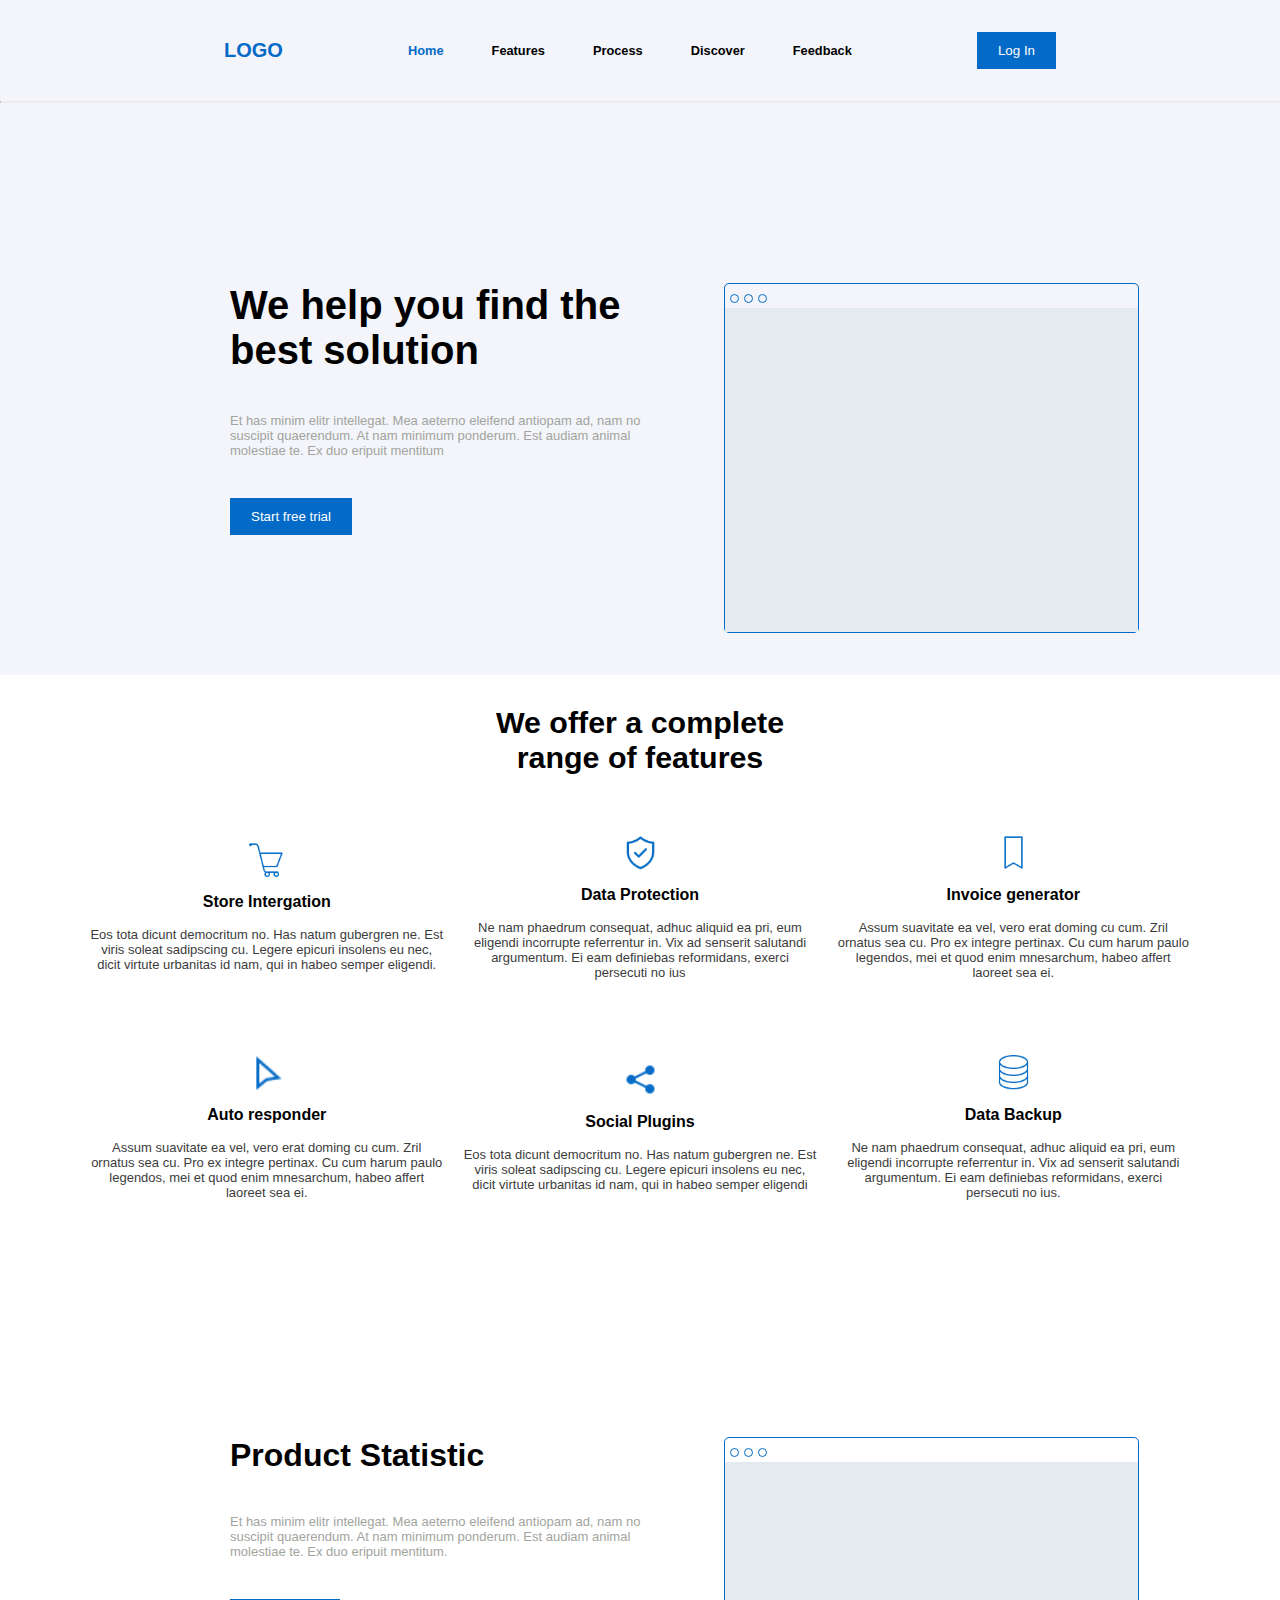
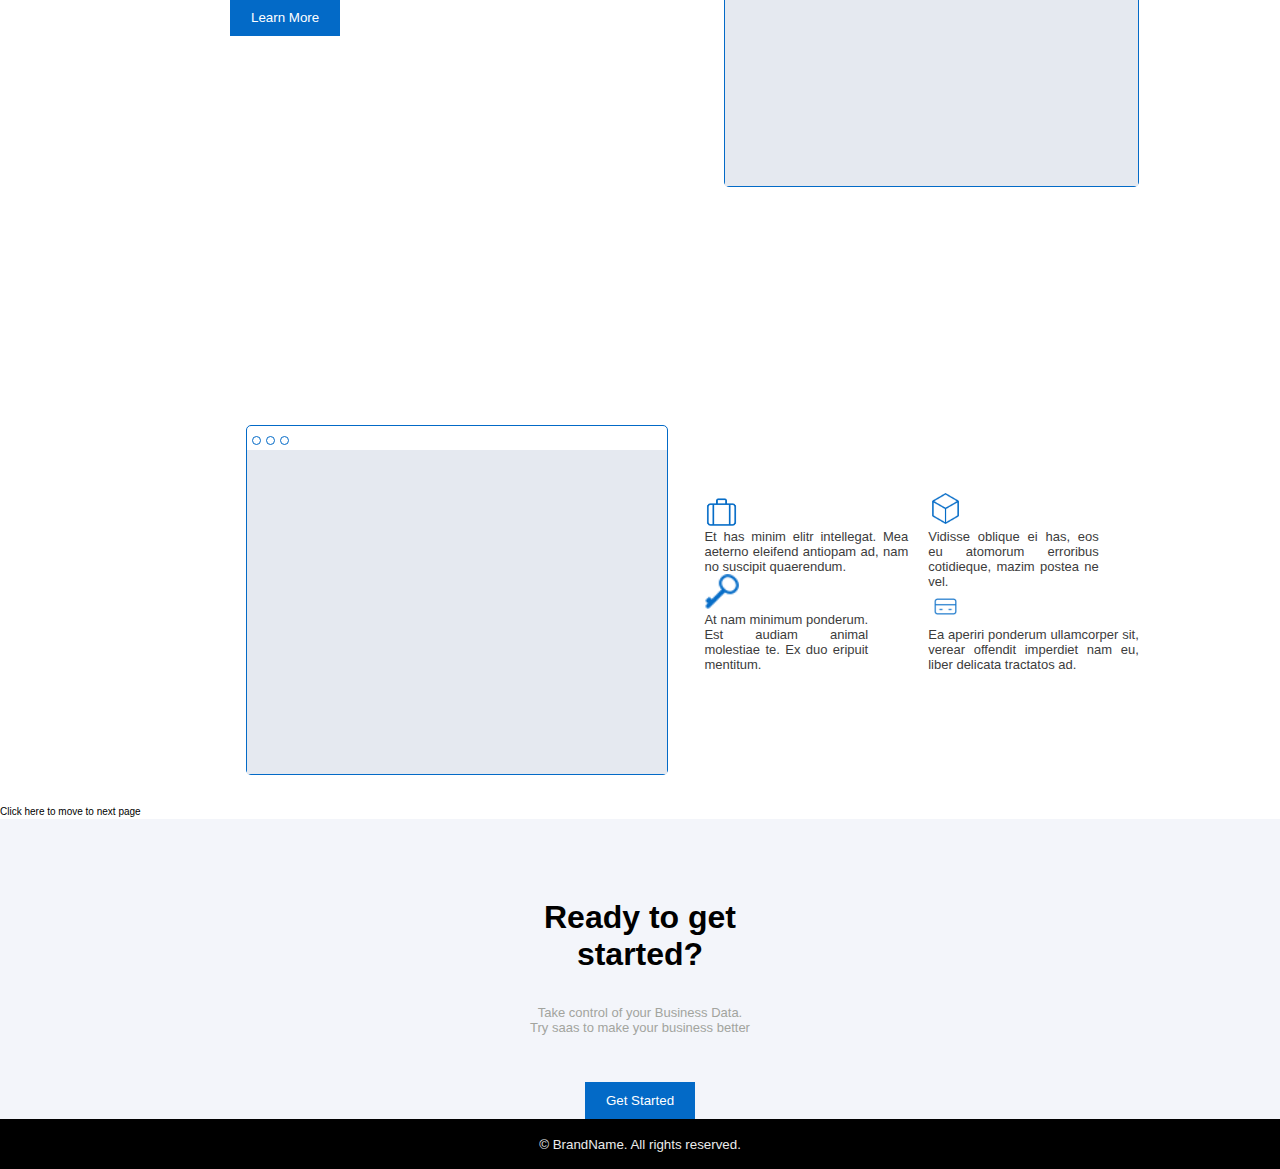
<file: index.html>
<!DOCTYPE html>
<html lang="en">
<head>
    <meta charset="UTF-8">
    <meta name="viewport" content="width=device-width, initial-scale=1.0">
    <title>Document</title>
    <link rel="stylesheet" href="./styles.css">
</head>
<body>
    <nav>
        <div class="nav-bar">
           <div class="logo">LOGO</div>
            <div class="menu">
            <a class="active" href="#">Home</a>
            <a href="#">Features</a>
            <a href="#">Process</a>
            <a href="#">Discover</a>
            <a href="#">Feedback</a>
            </div>
            <button class="log">Log In</button>
        </div>
        <div class="nav-bar-small">
            <div class="logo">LOGO</div>
            <div class="menu">
        
                <select name="Menu" id="Menu">
                    <option value="">Menu</option>
                    <option value="Features">Home</option>
                    <option value="Pricing">Features</option>
                    <option value="Contact">Process</option>
                    <option value="Login">Discover</option>
                    <option value="Start Now">Feedback</option>
                </select>
            </div>
    </nav>
    <hr class="solid">
    <section class="best_solution">
        <div class="solution">
            <div class="solution_text">
                <div class="head">
                    <p>We help you find the<p>
                    <p> best solution</p>
                    </div>
                <div class="text">Et has minim elitr intellegat. Mea aeterno eleifend
                antiopam ad, nam no suscipit quaerendum. At nam
                minimum ponderum. Est audiam animal molestiae te. Ex
                duo eripuit mentitum</div>
                <button class="log"> Start free trial</button>
            </div>
            <div class="solution_shape"> 
               <div class="circle-div">
                <div class="circle"></div>
                <div class="circle"></div>
                <div class="circle"></div>
               </div>
                
            </hr>
            <div class="cyan_area"></div>
            </div>
        </div>
    </section>
    <section class="features">
        <div class="head2">We offer a complete range of features</div>
        <div class="card-container">
            <div class="card card1">
                <img src="./assests/cart.png"/>
                <h4>Store Intergation</h4>
                <div class="card-text">Eos tota dicunt democritum no. Has natum
                gubergren ne. Est viris soleat sadipscing cu. Legere
                epicuri insolens eu nec, dicit virtute urbanitas id
                nam, qui in habeo semper eligendi.</div>
            </div>
            <div class="card card2">
                <img src="./assests/protect.png" />
                <h4>Data Protection</h4>
                <div class="card-text">Ne nam phaedrum consequat, adhuc aliquid ea pri,
                eum eligendi incorrupte referrentur in. Vix ad
                senserit salutandi argumentum. Ei eam definiebas
                reformidans, exerci persecuti no ius</div>
            </div>
          
            <div class="card card3">
                <img src="./assests/bookmark.png" />
                <h4>Invoice generator</h4>
                <div class="card-text">Assum suavitate ea vel, vero erat doming cu cum.
                Zril ornatus sea cu. Pro ex integre pertinax. Cu cum
                harum paulo legendos, mei et quod enim
                mnesarchum, habeo affert laoreet sea ei.</div>
            </div>
            <div class="card card4">
                <img src="./assests/cursor.png" />
                <h4>Auto responder</h4>
                <div class="card-text">Assum suavitate ea vel, vero erat doming cu cum.
                Zril ornatus sea cu. Pro ex integre pertinax. Cu cum
                harum paulo legendos, mei et quod enim
                mnesarchum, habeo affert laoreet sea ei.</div>
            </div>
            <div class="card card5">
                <img src="./assests/share.png" />
                <h4>Social Plugins</h4>
                <div class="card-text">Eos tota dicunt democritum no. Has natum
                gubergren ne. Est viris soleat sadipscing cu. Legere
                epicuri insolens eu nec, dicit virtute urbanitas id
                nam, qui in habeo semper eligendi</div>
            </div>
            <div class="card card6">
                <img src="./assests/database.png" />
                <h4>Data Backup</h4>
                <div class="card-text">Ne nam phaedrum consequat, adhuc aliquid ea pri,
                    eum eligendi incorrupte referrentur in. Vix ad
                    senserit salutandi argumentum. Ei eam definiebas
                    reformidans, exerci persecuti no ius.</div>
            </div>
        </div>
        

    </section>
    <section class="best_solution2">
       <div class="solution2">
        <div class="solution_text">
            <h1 >Product Statistic</h1>
            <div class="text">Et has minim elitr intellegat. Mea aeterno eleifend antiopam ad, nam
            no suscipit quaerendum. At nam minimum ponderum. Est audiam
            animal molestiae te. Ex duo eripuit mentitum.</div>
            <button class="log"> Learn More</button>
        </div>
        <div class="solution_shape">
            <div class="circle-div">
                <div class="circle"></div>
                <div class="circle"></div>
                <div class="circle"></div>
            </div>
            <hr class="solid2">
            </hr>
            <div class="cyan_area"></div>
            </div>

       </div>
    </section>
    <section class="best_solution2">
       <div class="solution3">
        <div class="solution_shape solution_shape2">
            <div class="circle-div">
                <div class="circle"></div>
                <div class="circle"></div>
                <div class="circle"></div>
            </div>
            <hr class="solid3">
            </hr>
            <div class="cyan_area"></div>
        </div>
        <div class="card-container2">
           <div class="firstrow">
            <div class="second_card">
                <img src="./assests/suitcase.png" />
                
                <div class="card-text">Et has minim elitr intellegat. Mea
                aeterno eleifend antiopam ad,
                nam no suscipit quaerendum.</div>
            </div>
            <div class="second_card secondcard1 ">
                <img src="./assests/key.png" />
                
                <div class="card-text">At nam minimum ponderum. Est
                audiam animal molestiae te. Ex
                duo eripuit mentitum.</div>
            </div>
           </div>
        
           <div class="second-row">
            <div class="second_card  secondcard2">
                <img src="./assests/cube.png" />
               
                <div class="card-text">Vidisse oblique ei has, eos eu
                atomorum erroribus cotidieque,
                mazim postea ne vel.</div>
            </div>
            <div class="second_card secondcard3">
                <img src="./assests/cardholder.png" />
               
                <div class="card-text">Ea aperiri ponderum ullamcorper
                sit, verear offendit imperdiet nam
                eu, liber delicata tractatos ad.</div>
            </div>
           </div>
        
        </div>
       </div>
    </section>
    <a  href="./index_2.html" class="next"> Click here to move to next page</a>
<section class="get_started">
    <div class="start-text">
        <h1>Ready to get started?</h1>
        <div class="text">
            <pre>Take control of your Business Data.
Try saas to make your business better
            </pre>
        </div>
        <button class="log2">Get Started</button>
    </div>
   <div class="footer">© BrandName. All rights reserved.</div>
</section>

</body>
</html>
</file>
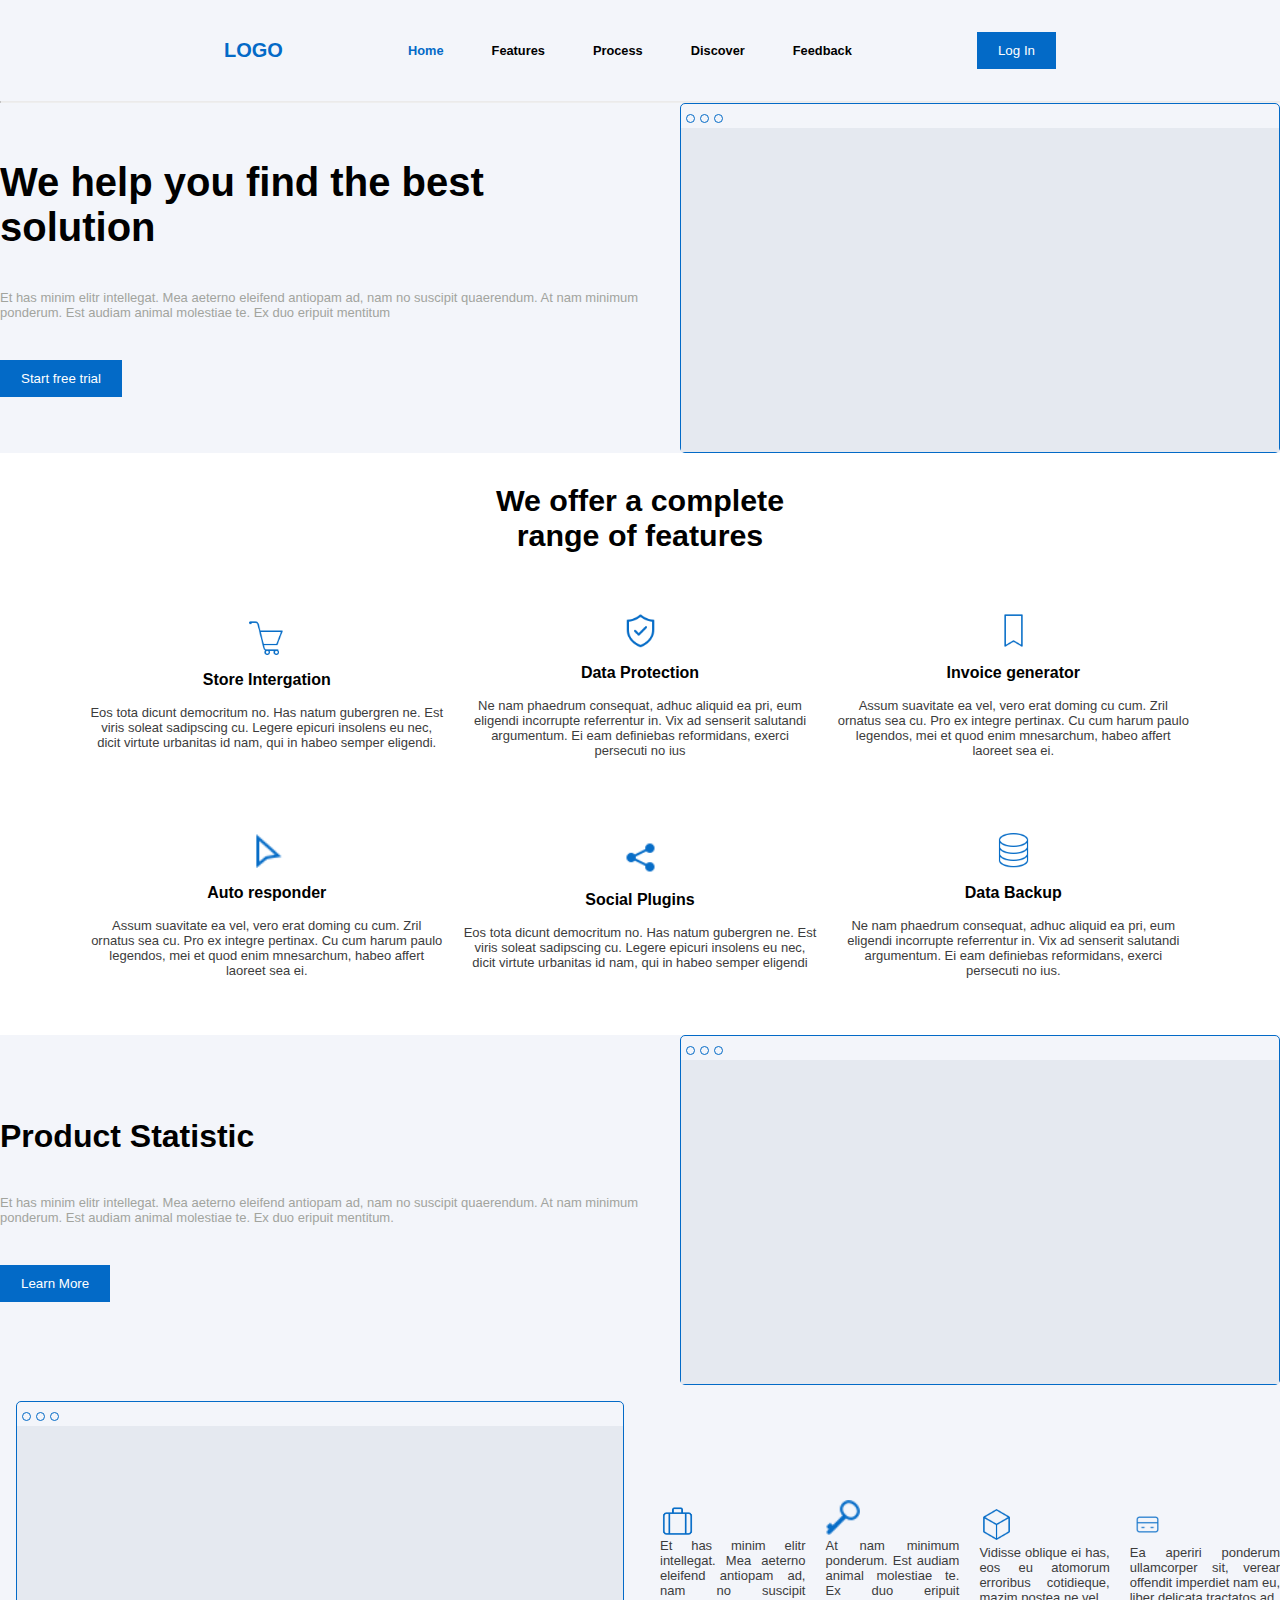
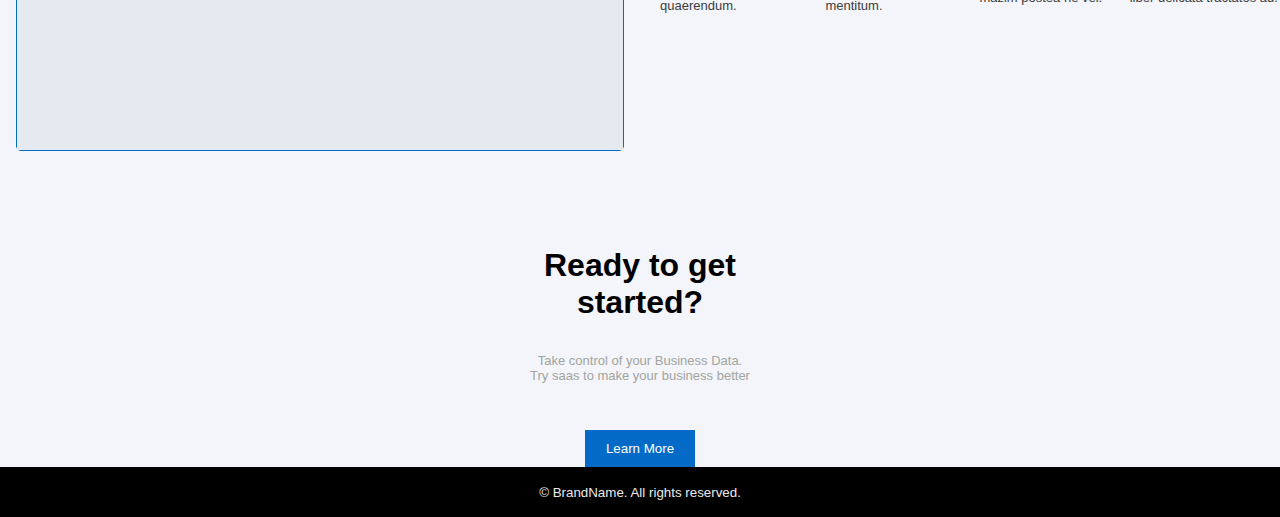
<file: index_1.html>
<!DOCTYPE html>
<html lang="en">
<head>
    <meta charset="UTF-8">
    <meta name="viewport" content="width=device-width, initial-scale=1.0">
    <title>Document</title>
    <link rel="stylesheet" href="./styles.css">
</head>
<body>
    <nav>
        <div class="nav-bar">
           <div class="logo">LOGO</div>
            <div class="menu">
            <a class="active" href="#">Home</a>
            <a href="#">Features</a>
            <a href="#">Process</a>
            <a href="#">Discover</a>
            <a href="#">Feedback</a>
            </div>
            <button class="log">Log In</button>
        </div>
        <div class="nav-bar-small">
            <div class="logo">LOGO</div>
            <div class="menu">
        
                <select name="Menu" id="Menu">
                    <option value="">Menu</option>
                    <option value="Features">Home</option>
                    <option value="Pricing">Features</option>
                    <option value="Contact">Process</option>
                    <option value="Login">Discover</option>
                    <option value="Start Now">Feedback</option>
                </select>
            </div>
    </nav>
    <hr class="solid">
    <section class="best_solution">
        <div class="solution_text">
            <h1 class="head">We help you find the best solution</h1>
            <div class="text">Et has minim elitr intellegat. Mea aeterno eleifend
            antiopam ad, nam no suscipit quaerendum. At nam
            minimum ponderum. Est audiam animal molestiae te. Ex
            duo eripuit mentitum</div>
            <button class="log"> Start free trial</button>
        </div>
        <div class="solution_shape"> 
           <div class="circle-div">
            <div class="circle"></div>
            <div class="circle"></div>
            <div class="circle"></div>
           </div>
            <hr class="solid2">
        </hr>
        <div class="cyan_area"></div>
        </div>
    </section>
    <section class="features">
        <div class="head2">We offer a complete range of features</div>
        <div class="card-container">
            <div class="card card1">
                <img src="./assests/cart.png"/>
                <h4>Store Intergation</h4>
                <div class="card-text">Eos tota dicunt democritum no. Has natum
                gubergren ne. Est viris soleat sadipscing cu. Legere
                epicuri insolens eu nec, dicit virtute urbanitas id
                nam, qui in habeo semper eligendi.</div>
            </div>
            <div class="card card2">
                <img src="./assests/protect.png" />
                <h4>Data Protection</h4>
                <div class="card-text">Ne nam phaedrum consequat, adhuc aliquid ea pri,
                eum eligendi incorrupte referrentur in. Vix ad
                senserit salutandi argumentum. Ei eam definiebas
                reformidans, exerci persecuti no ius</div>
            </div>
          
            <div class="card card3">
                <img src="./assests/bookmark.png" />
                <h4>Invoice generator</h4>
                <div class="card-text">Assum suavitate ea vel, vero erat doming cu cum.
                Zril ornatus sea cu. Pro ex integre pertinax. Cu cum
                harum paulo legendos, mei et quod enim
                mnesarchum, habeo affert laoreet sea ei.</div>
            </div>
            <div class="card card4">
                <img src="./assests/cursor.png" />
                <h4>Auto responder</h4>
                <div class="card-text">Assum suavitate ea vel, vero erat doming cu cum.
                Zril ornatus sea cu. Pro ex integre pertinax. Cu cum
                harum paulo legendos, mei et quod enim
                mnesarchum, habeo affert laoreet sea ei.</div>
            </div>
            <div class="card card5">
                <img src="./assests/share.png" />
                <h4>Social Plugins</h4>
                <div class="card-text">Eos tota dicunt democritum no. Has natum
                gubergren ne. Est viris soleat sadipscing cu. Legere
                epicuri insolens eu nec, dicit virtute urbanitas id
                nam, qui in habeo semper eligendi</div>
            </div>
            <div class="card card6">
                <img src="./assests/database.png" />
                <h4>Data Backup</h4>
                <div class="card-text">Ne nam phaedrum consequat, adhuc aliquid ea pri,
                    eum eligendi incorrupte referrentur in. Vix ad
                    senserit salutandi argumentum. Ei eam definiebas
                    reformidans, exerci persecuti no ius.</div>
            </div>
        </div>
        

    </section>
    <section class="best_solution">
        <div class="solution_text">
            <h1 >Product Statistic</h1>
            <div class="text">Et has minim elitr intellegat. Mea aeterno eleifend antiopam ad, nam
            no suscipit quaerendum. At nam minimum ponderum. Est audiam
            animal molestiae te. Ex duo eripuit mentitum.</div>
            <button class="log"> Learn More</button>
        </div>
        <div class="solution_shape">
            <div class="circle-div">
                <div class="circle"></div>
                <div class="circle"></div>
                <div class="circle"></div>
            </div>
            <hr class="solid2">
            </hr>
            <div class="cyan_area"></div>
            </div>

    </section>
    <section class="best_solution">
        <div class="solution_shape solution_shape2">
            <div class="circle-div">
                <div class="circle"></div>
                <div class="circle"></div>
                <div class="circle"></div>
            </div>
            <hr class="solid3">
            </hr>
            <div class="cyan_area"></div>
        </div>
        <div class="card-container2">
            <div class="second_card">
                <img src="./assests/suitcase.png" />
                
                <div class="card-text">Et has minim elitr intellegat. Mea
                aeterno eleifend antiopam ad,
                nam no suscipit quaerendum.</div>
            </div>
            <div class="second_card ">
                <img src="./assests/key.png" />
                
                <div class="card-text">At nam minimum ponderum. Est
                audiam animal molestiae te. Ex
                duo eripuit mentitum.</div>
            </div>
        
            <div class="second_card ">
                <img src="./assests/cube.png" />
               
                <div class="card-text">Vidisse oblique ei has, eos eu
                atomorum erroribus cotidieque,
                mazim postea ne vel.</div>
            </div>
            <div class="second_card ">
                <img src="./assests/cardholder.png" />
               
                <div class="card-text">Ea aperiri ponderum ullamcorper
                sit, verear offendit imperdiet nam
                eu, liber delicata tractatos ad.</div>
            </div>
        
        </div>
    </section>
<section class="get_started">
    <div class="start-text">
        <h1>Ready to get started?</h1>
        <div class="text">
            <pre>Take control of your Business Data.
Try saas to make your business better
            </pre>
        </div>
        <button class="log2">Learn More</button>
    </div>
   <div class="footer">© BrandName. All rights reserved.</div>
</section>

</body>
</html>
</file>
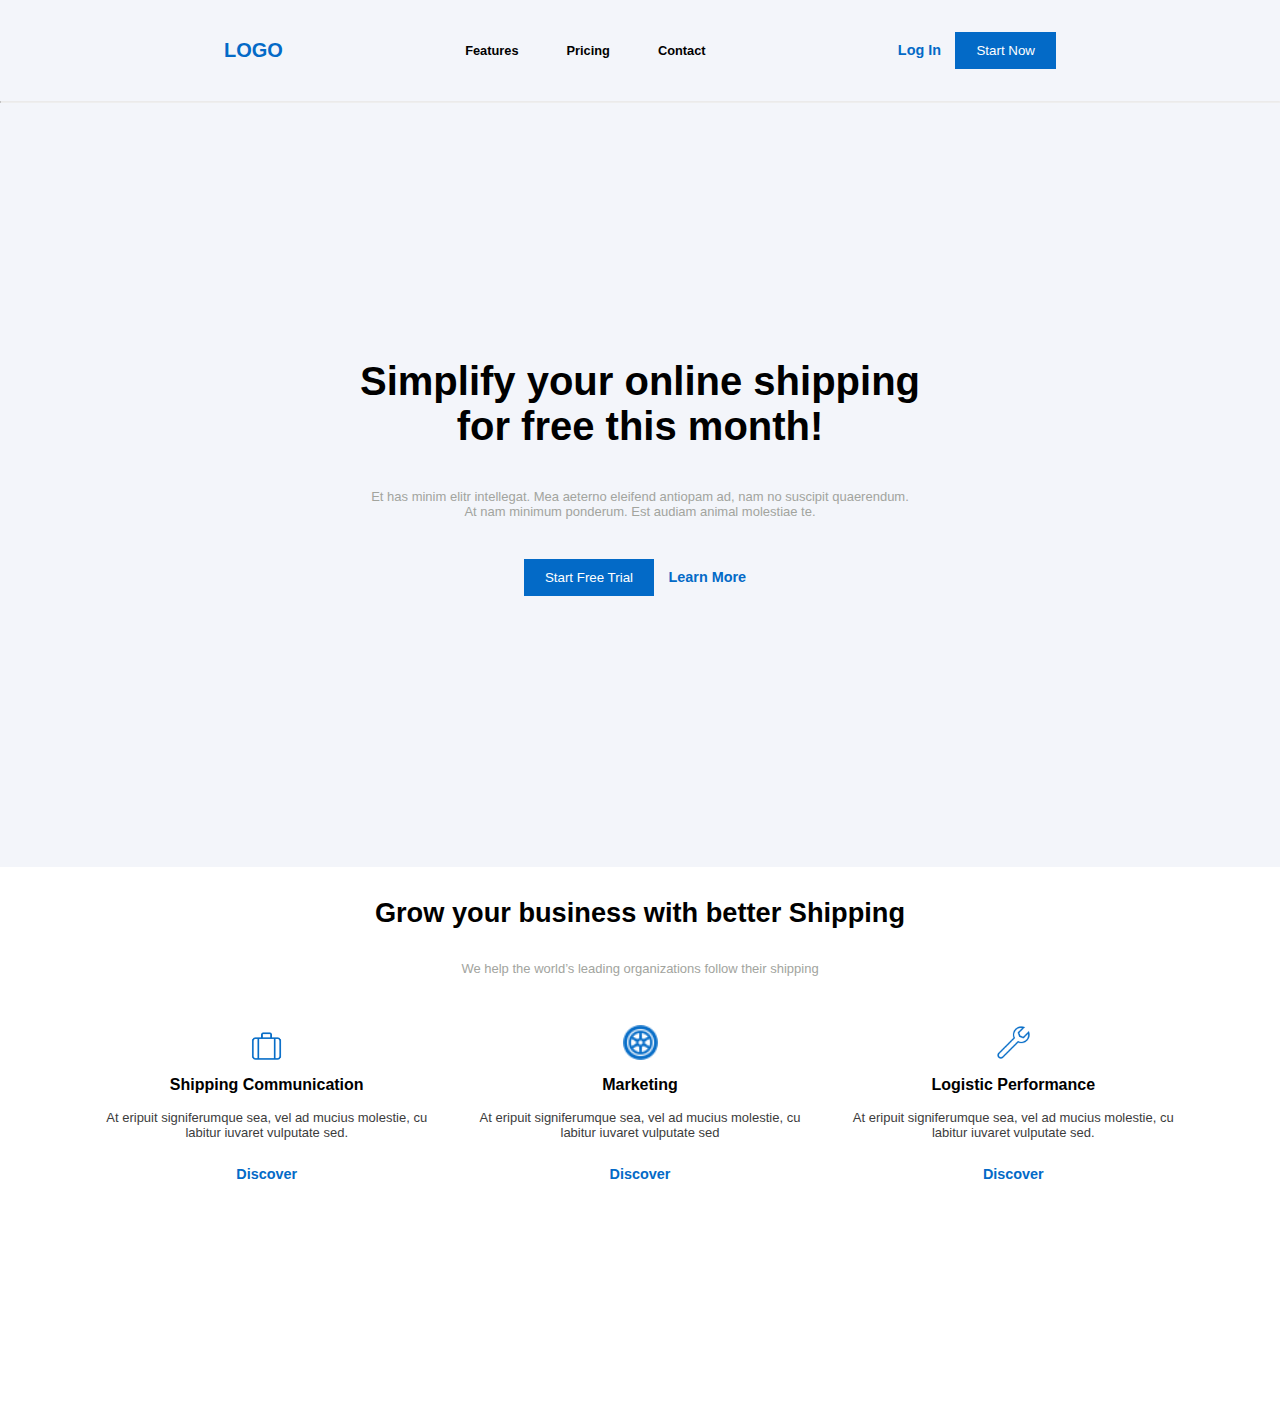
<file: index_2.html>
<!DOCTYPE html>
<html lang="en">
<head>
    <meta charset="UTF-8">
    <meta name="viewport" content="width=device-width, initial-scale=1.0">
    <title>Document</title>
    <link rel="stylesheet" href="./styles.css">
</head>
<body class="page2"> 
    <div class="page2">
        <nav>
            <div class="nav-bar">
                <div class="logo">LOGO</div>
                <div class="menu">
        
                    <a href="#">Features</a>
                    <a href="#">Pricing</a>
                    <a href="#">Contact</a>
        
                </div>
                <div class="btn">
                    <button class="log3">Log In</button>
                    <button class="log">Start Now</button>
        
                </div>
            </div>
        
            <div class="nav-bar-small2">
                <div class="logo">LOGO</div>
                <div class="menu">
        
                    <select name="Menu" id="Menu">
                        <option value="">Menu</option>
                        <option value="Features">Features</option>
                        <option value="Pricing">Pricing</option>
                        <option value="Contact">Contact</option>
                        <option value="Login">Login</option>
                        <option value="Start Now">Start Now</option>
                    </select>
                </div>
        </nav>
        <hr class="solid">
        <section class="features features_2">
            <div class="solutionfeature">
                <div class="solution_text_2">
                    <h1 class="head"><p>Simplify your online shipping </p>
                       <p> for free this month!</p></h1>
                    <div class="text">
                      <p>  Et has minim elitr intellegat. Mea aeterno eleifend antiopam ad, nam no suscipit quaerendum.
                    </p>
                    At nam minimum ponderum. Est audiam animal molestiae te.
                      
                                            </div>
                    <div class="btn">
                        <button class="log">Start Free Trial</button>
                        <button class="log3">Learn More</button>
                    </div>
                </div>
            </div>
        </section>
        <section class="features features_3">
            <div class="head3">Grow your business with better Shipping</div>
            <div class="text text2">We help the world’s leading organizations follow their shipping</div>
            <div class="card-container card-container3">
                <div class="card card1">
                    <img src="./assests/suitcase.png" />
                    <h4>Shipping Communication</h4>
                    <div class="card-text">At eripuit signiferumque sea, vel ad mucius molestie,
                        cu labitur iuvaret vulputate sed.</div>
                    <button class="log3">Discover</button>
                </div>
                <div class="card card2">
                    <img src="./assests/wheel.png" />
                    <h4>Marketing</h4>
                    <div class="card-text">At eripuit signiferumque sea, vel ad mucius molestie,
                        cu labitur iuvaret vulputate sed</div>
                    <button class="log3">Discover</button>
                </div>
        
                <div class="card card3">
                    <img src="./assests/spanner.png" />
                    <h4>Logistic Performance</h4>
                    <div class="card-text">At eripuit signiferumque sea, vel ad mucius molestie,
                        cu labitur iuvaret vulputate sed.</div>
                    <button class="log3">Discover</button>
                </div>
            </div>
        </section>
    </div> 
</body>
</html>
</file>
<file: styles.css>
*{
    margin: 0px;
    padding: 0px;
    box-sizing: border-box;
    font-family:sans-serif;
}


.nav-bar{
   
    display: flex;
    justify-content: space-between;
    padding: 2rem 14rem;
    font-weight: bold;
    align-items: center;
    background-color: #F3F5FA;  
}
.menu{
    display: flex;
    gap:3rem;
    font-size: 0.8rem;
}

a{
    color: black;
    text-decoration: none;
    cursor: pointer;
}

a.active{
    color: #036ac7;
}
.logo{
    color: #036ac7;
    font-size: 20px;
}

.log{
    background-color: #036ac7;
    color: white;
    padding:10px 20px;
    border:1px solid transparent;
    align-self: flex-start;
}

hr.solid {
    border-top: 0.1px solid #ebeaea;

}
.solution_shape {
    width: 500px;
    height: 350px;
    border: 1px solid #036ac7;
    border-radius: 5px;
    position: relative;
}



.best_solution{
    display: flex;
   
    align-items: center;
    justify-content: space-between;
    background-color: #F3F5FA;

}

.best_solution2{
    display: flex;
   
    align-items: center;
    justify-content: space-between;

}
.solution,.solution2,.solution3{
    display: flex;
    height: 24rem;
    margin:  180px 80px 8px 230px;
    width: 71%;
}


.solution_shape{
    flex: 1;
    padding: 30px;
    margin-left: 2.5rem;
}
.solution_shape2{
    
    margin: 1rem !important;
}
.circle-div{
    display: flex;
        flex-direction: row;
        gap:0.3rem;
        align-items: flex-start;
       margin-left: -25px;
}
.circle{
    
    width: 9px;
    height: 9px;
    border: 1px solid #036ac7;
   
    margin-top: -20px;
    border-radius: 50px;
}
.solution_text{
    display: flex;
    width: 50%;
    flex-direction: column;
   margin-left: 0;
    gap: 2.5rem;
}
.solution_text_2{
    display: flex;
    flex-direction: column;
 
    gap: 2.5rem;
    margin-top: 7rem;
    margin-bottom: 8rem;
}


.cyan_area {
    position: absolute;
    top: 7%;
    left: 0;
    right: 0;
    bottom: 0;
    background-color: #e5e9f0;
}
.text{
    color: #a2a49e;
    font-size: small;
}
.head{
    font-size: 2.5rem;
    font-weight:600;
}
.features{
    display: flex;
    flex-direction: column;
    gap:2rem;
    align-items: center;
    justify-content: center;
    margin-top: 30px;
    margin-bottom: 30px;
}
.features_2 {
  
    width: 100%;
  height: 84.9vh;
    margin: 0 auto;
  
    text-align: center;
    background-color: #F3F5FA;
}

.card-container{
    display: flex;
    flex-wrap: wrap;
    justify-content: center;
    gap:20px;
    flex-direction: row;
    text-align: center;
    width:70rem
    
}
.card{
    flex: 0 0 calc(33.33% - 20px);

    height: 200px;
    display: flex;
    flex-direction: column;
    justify-content: center;
    align-items: center;
    gap:1rem;
}

img {

    width: 35px;
    height: 35px;
}
.head2{
    font-weight: 600;
    font-size: 1.9rem;
    width: 20rem;
    text-align: center;
}

.card-text{
    color:#3c3c3c;
    font-size: small;
}
.card-container2 {
    display: flex;
   margin-left: 20px;
 margin-bottom: 40px;
    justify-content: center;
    align-items: center;
    gap: 20px;
    flex-direction: row;
    text-align: justify;
    flex-basis: calc(50% - 20px);

}

.second_card{
   
    font-size: small;
}
.secondcard1,.secondcard2
{
    margin-right:2.5rem;
}
.get_started{
    background-color: #F3F5FA;
    width: 100%;
    height:350px;
    display: flex;
    justify-content: space-between;
    align-items: center;
   
    flex-direction: column;
   
  
}
.start-text{
    display: flex;
    flex-direction: column;
    gap:2rem;
    width:300px;
    align-items: center;
    text-align: center;
    justify-content: center;
    margin-top: 80px;

}
.log2{
    background-color: #036ac7;
        color: white;
        padding: 10px 20px;
        border: 1px solid transparent;
}

.footer{
    height: 50px;
    width: 100%;
    align-self: flex-end;
    background-color: black;
    color: #ebebeb;
    font-size: smaller;
    display: flex;
    align-items: center;
    justify-content: center;
}
.log3{
    color:#036ac7;
    background-color: transparent;
    font-size: 0.9rem;
    font-weight: bold;
    border: none;
    margin: 10px;
}


.head3 {
    font-weight: bold;
    font-size: 1.7rem;
   
    text-align: center;
}

.card-container3{
    margin-bottom: 11rem;
}

.nav-bar-small{
    display: none ;
}
 .nav-bar-small2 {
     display: none;
 }
 .next{
    font-size: 10px;
 }
@media screen and (max-width:426px) and (min-width:320px){
 
    .nav-bar{
        display: none !important;
    }
    .nav-bar-small{
        display: flex ;
       justify-content:space-between;
  
        font-size: 1rem;
        font-weight: bold;
        width: 100%
    
       
    }

   
          .nav-bar-small2 {
              display: flex !important;
              justify-content: space-between ;
              font-size: 1rem;
              font-weight: bold;
            width: 98%;
    
          }
    #Menu{
        border: none;
        color: #036ac7;
        margin-right: 10px;
    }
     #Menu option[value=""] {
            display: none;
        }
    .best_solution{
        flex-direction: column;
        align-items: center;
        justify-content: center;
      
       
    }
    .solution{
       
   
        margin:  180px 0px 8px 50px;
        width: 100%;
    }
    .solution2{
      width: 100%;
        margin:  180px 0px 8px 23px;
       
    }

    .solution3{
        width: 90%;
    margin: 0px 20px 0px 0px;
   
    }
    .solution_shape2{
       
        width: 50%;
       
        

    }
 
    .card-container2{
        flex-direction: column;
        margin: 0px;
        margin-bottom: 100px;
        
    }
    .head{
        font-size: 1rem;
        font-weight: 700;
    }
    .solution_shape{
        width: 150px;
        height: 250px;
    }

    .head2,.head3{
        font-size: 1rem;
        width: 10rem;
    }
    .text2{
        width: 100px;
    }
    .card-container {
        flex-direction: column;
        width: auto;
       
    }
    .card-text{
        font-size: 10px;
        width: 150px;
    }
   
     h1{
        font-size: 0.9rem;
    }
    .footer{
        font-size: 0.5rem;
    }
  
    .secondcard1,.secondcard2
    {
        margin-right:0rem;
    }
  .features_2 {

      width: 100%;

      
  }


  .get_started{
    width: 100%;
  }

  .solution_shape{
    margin-right: 35px;
  }


}

@media screen and (max-width: 768px) and (min-width:427px) {
    .nav-bar-small2{
        display: none;
    }
    .nav-bar{
       padding: 2rem 0.5rem;
   
       
      
    }

    .card-container{
        width: 48rem;
        gap: 4rem;
    }

    .card-container2{
        width: 27rem;
    }

   
    .second_card{
        margin-left: 10px;
    }
   
        .card {
            flex: 0 0 calc(50% - 190px);
            
            
        }
                .solid2 {
                  
                    width: 15rem !important;
                }
                .solid3{
                    width: 4.3rem !important;
                }
              
     .features_3{
      
        display: flex;
        align-items: center;
        justify-content: center;
     }  
     .card-container3{
        width: auto;
        gap:2rem
     }  
     
     .solution{
       
   
        margin:  180px 10px 8px 50px;
        width: 100%;
    }
    .solution2{
      width: 100%;
        margin:  180px 80px 8px 23px;
       
    }

    .solution3{
        width: 90%;
    margin: 0px 20px 0px 0px;
   
    }
}

@media screen and (max-width: 1024px) and (min-width:769px){
    .nav-bar{
        padding: 2rem 3rem;
       
     }
    .solid2 {
                  
        width: 20.5rem !important;
    }
    .solid3{
        width: 4.3rem !important;
    }
    .card-container{
        width: 60rem;
    }
.secondcard1,.secondcard2
{
    margin-right:2.5rem;
}

.secondcard3{
    margin-left: 0.5rem;
}

.solution{
       
   
    margin:  180px 10px 8px 50px;
    width: 100%;
}
.solution2{
  width: 100%;
    margin:  180px 80px 8px 50px;
   
}

.solution3{
    width: 90%;
margin: 0px 20px 0px 0px;

}
}
</file>
